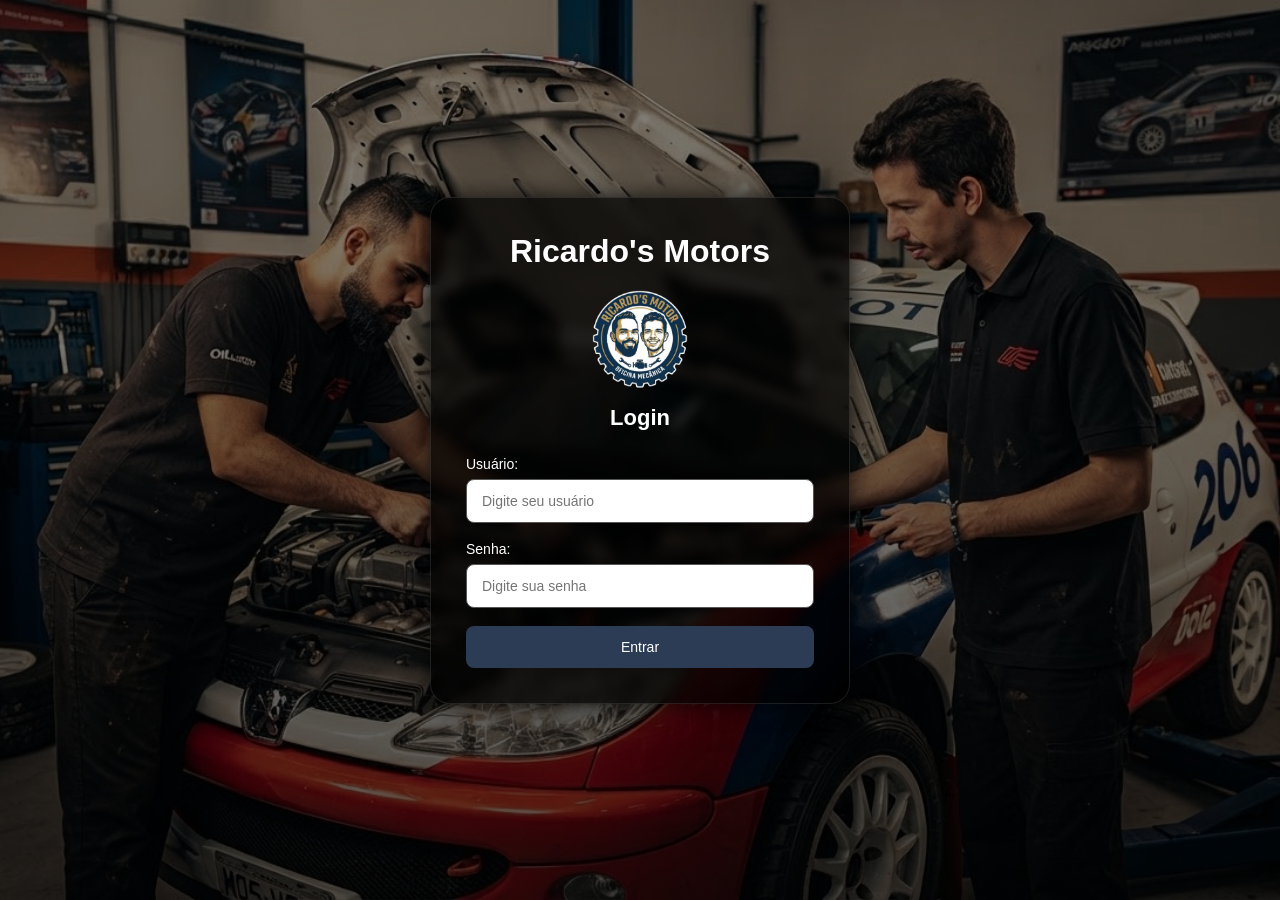
<file: index.html>
<!DOCTYPE html>
<html lang="pt-BR">

<head>
    <meta charset="UTF-8">
    <meta name="viewport" content="width=device-width, initial-scale=1.0">
    <title>Ricardo's Motors | Login</title>
    <link rel="stylesheet" href="style.css">
    <link rel="shortcut icon" href="unnamed.png" type="image/x-icon">
</head>

<body>

    <main>

        <section class="login-section">
            <h1>Ricardo's Motors</h1>
            <img src="unnamed.png" alt="Logo da Ricardo's Motors" class="logo">
            <h2>Login</h2>
            <form action="#" method="POST" class="login-form">
                <div class="form-group">
                    <label for="username">Usuário:</label>

                    <input type="text" id="username" name="username" placeholder="Digite seu usuário" required>
                </div>

                <div class="form-group">
                    <label for="password">Senha:</label>
                    <input type="password" id="password" name="password" placeholder="Digite sua senha" required>
                </div>

                <a href="paginainicial.html">
                    <button type="button">Entrar</button></a>
            </form>
        </section>
    </main>
</body>

</html>
</file>
<file: style.css>
* {
    box-sizing: border-box;
    margin: 0;
    padding: 0;
}


body {
    font-family: Arial, sans-serif;
    color: white;

    background-image: linear-gradient(rgba(0, 0, 0, 0.45),
            rgba(0, 0, 0, 0.65)), url("image (12).png");

    background-size: cover;
    background-repeat: no-repeat;
    background-attachment: fixed;
    background-position: center;
}

main {
    min-height: 100vh;
    display: flex;
    justify-content: center;
    align-items: center;
    padding: 30px;
}

.login-section {
    width: 420px;
    display: flex;
    flex-direction: column;
    align-items: center;
    background-color: rgba(0, 0, 0, 0.72);
    padding: 35px;
    border-radius: 20px;
    box-shadow: 0 0 25px rgba(0, 0, 0, 0.8);
    border: 1px solid rgba(255, 255, 255, 0.1);
    backdrop-filter: blur(6px);
}

.login-section h1 {
    font-size: 32px;
    text-align: center;
    margin-bottom: 20px;
}

.logo {
    width: 100px;
    height: 100px;

    object-fit: contain;

    margin-bottom: 15px;
}

.login-section h2 {
    font-size: 22px;
    margin-bottom: 25px;
}

.login-form {
    width: 100%;

    display: flex;
    flex-direction: column;
    gap: 18px;
}

.form-group {
    display: flex;
    flex-direction: column;
    gap: 7px;
}

.form-group label {
    font-size: 14px;
}

.login-form input[type="text"],
.login-form input[type="password"] {
    width: 100%;
    padding: 13px 15px;
    border: 1px solid #555;
    border-radius: 8px;
    background-color: white;
    color: #111;
    font-family: Arial, sans-serif;
    font-size: 14px;
    outline: none;
}

.login-form input:focus {
    border-color: #2b3c54;
    box-shadow: 0 0 8px rgba(43, 60, 84, 0.8);
}

.login-form button {
    width: 100%;
    padding: 13px;
    border: none;
    border-radius: 8px;
    background-color: #2b3c54;
    color: white;
    font-size: 14px;
    cursor: pointer;
    transition: 0.3s;
}

.login-form button:hover {
    background-color: #3c5574;
    transform: translateY(-2px);
}
</file>
